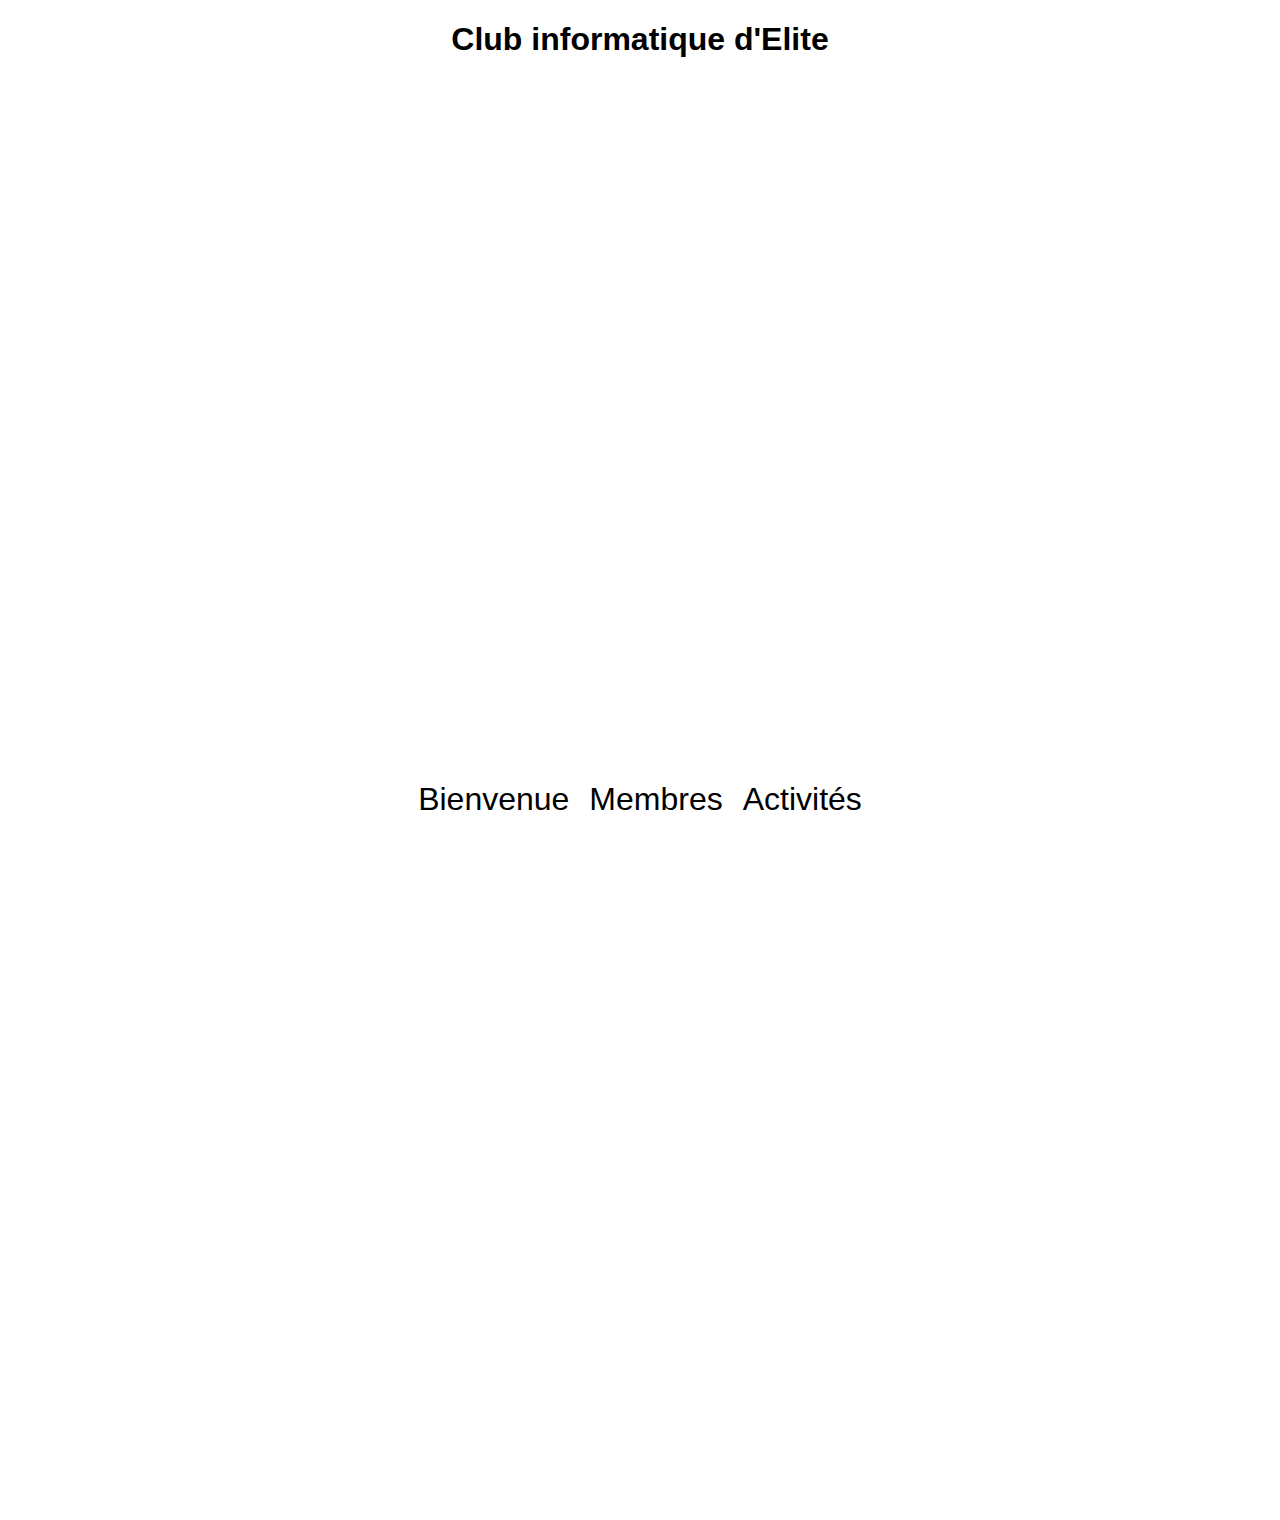
<file: ProjetSemestriel-main/ProjetSemestriel-main/Exercice1/index.html>
<!DOCTYPE html>
<html lang="en">
<head>
    <meta charset="UTF-8">
    <meta name="viewport" content="width=device-width, initial-scale=1.0">
    <title>Index</title>
    <link rel="stylesheet" href="./index.css">
</head>
<body>
    <h1>Club informatique d'Elite</h1>
    <div class="container center">
        <a href="Accueil.html" class="link">Bienvenue</a>
        <a href="membres.html" class="link">Membres</a>
        <a href="Activites.html" class="link">Activités</a>
    </div>
</body>
</html>
</file>
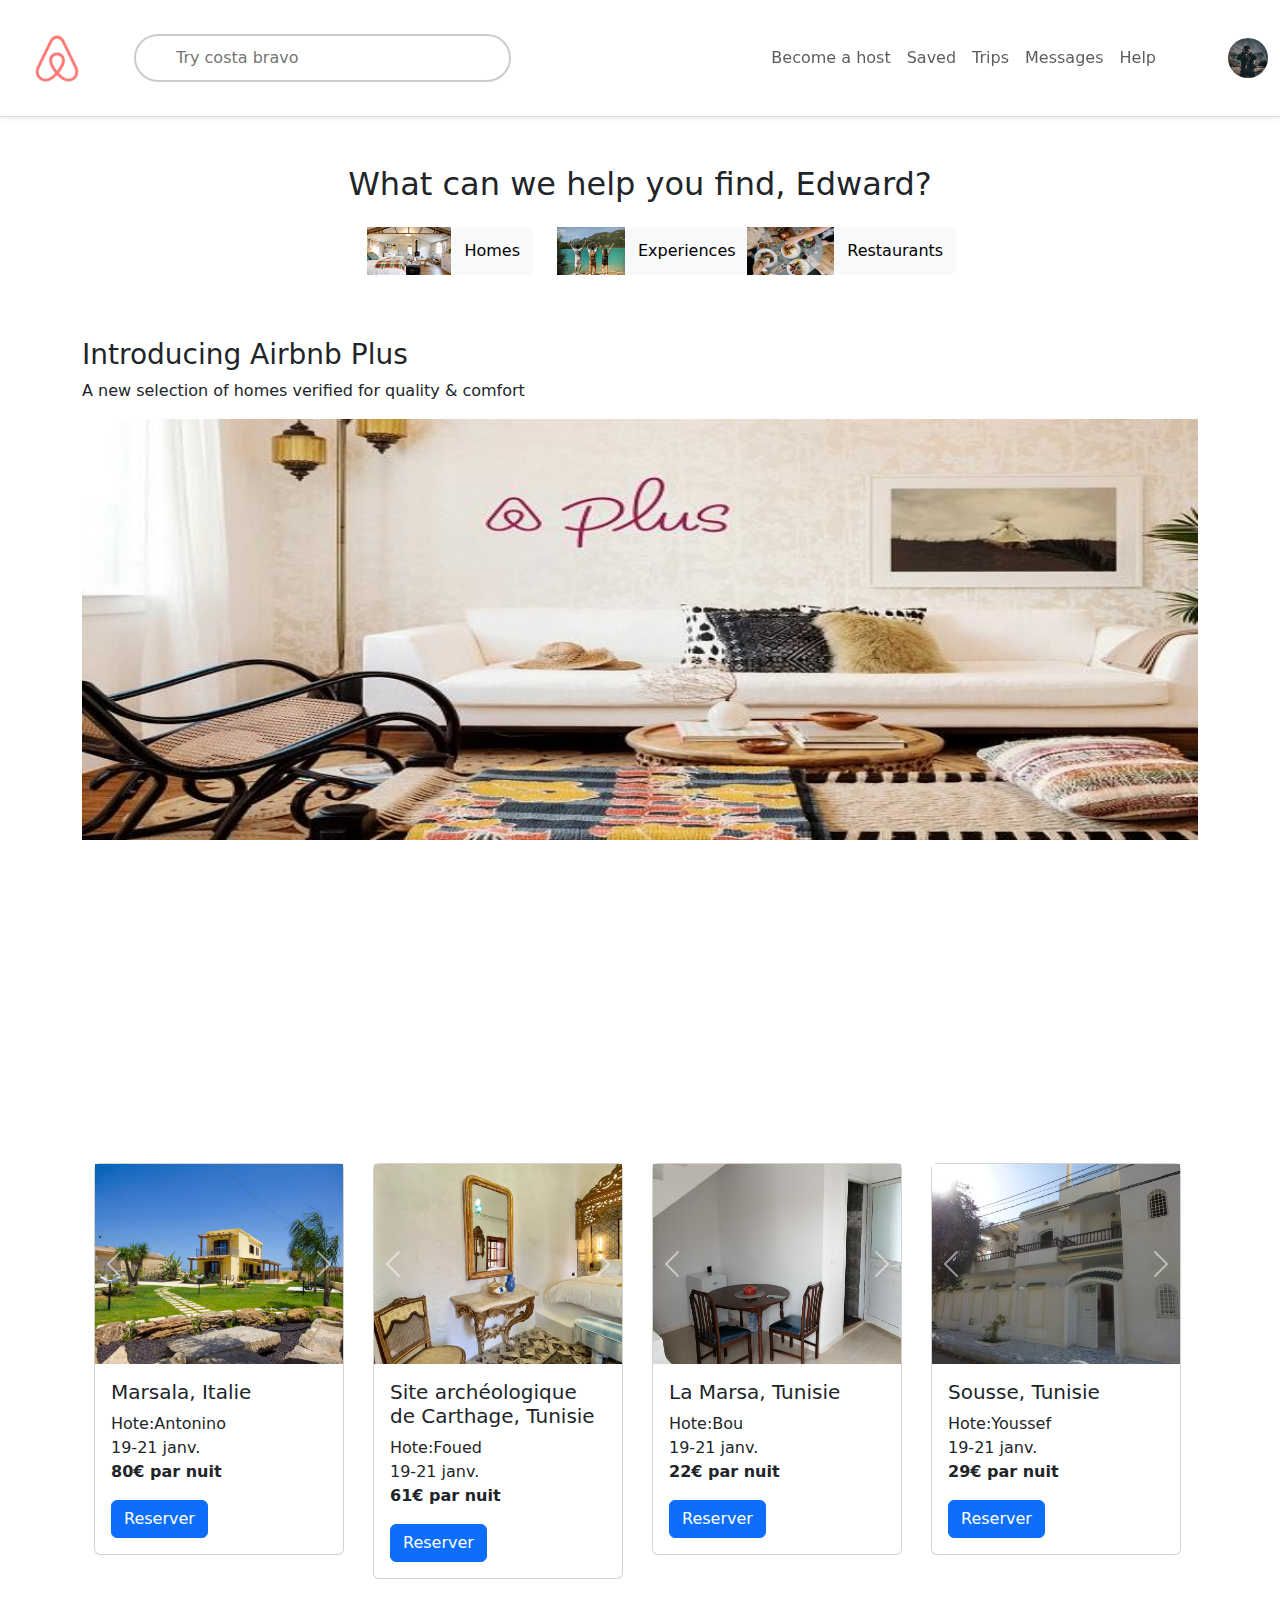
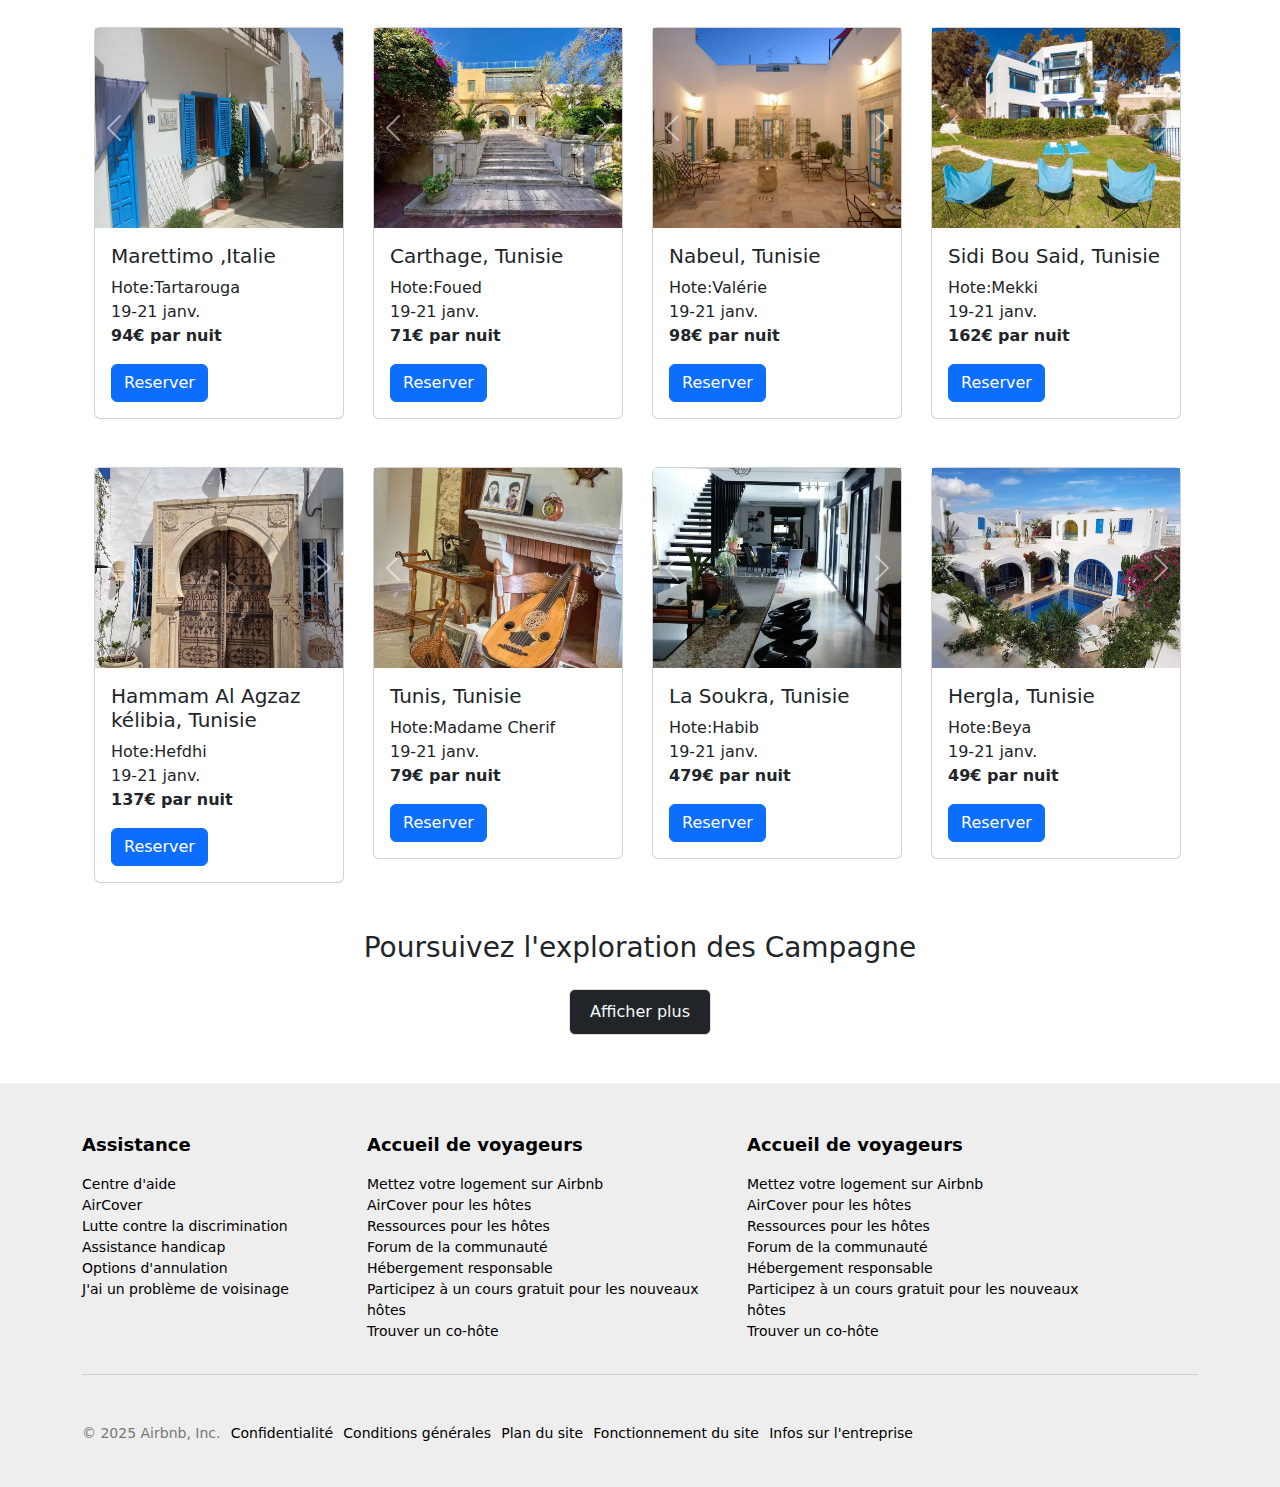
<file: ProjetSemestriel-main/ProjetSemestriel-main/interface2/index.html>
<!DOCTYPE html>
<html lang="en">
    <head>
        <meta charset="UTF-8">
        <meta name="viewport" content="width=device-width, initial-scale=1.0">
        <title>Interface Airbnb</title>
        <link rel="stylesheet" href="style.css">
        <link rel="icon" href="/interface2/images/logo_air.png">
        <link href="https://cdn.jsdelivr.net/npm/bootstrap@5.3.3/dist/css/bootstrap.min.css" rel="stylesheet" integrity="sha384-QWTKZyjpPEjISv5WaRU9OFeRpok6YctnYmDr5pNlyT2bRjXh0JMhjY6hW+ALEwIH" crossorigin="anonymous">
        <script src="https://cdn.jsdelivr.net/npm/bootstrap@5.3.3/dist/js/bootstrap.bundle.min.js" integrity="sha384-YvpcrYf0tY3lHB60NNkmXc5s9fDVZLESaAA55NDzOxhy9GkcIdslK1eN7N6jIeHz" crossorigin="anonymous"></script>
        <link rel= "stylesheet" href= "https://maxst.icons8.com/vue-static/landings/line-awesome/line-awesome/1.3.0/css/line-awesome.min.css" >
        <link rel="preconnect" href="https://fonts.googleapis.com">
        <link rel="preconnect" href="https://fonts.gstatic.com" crossorigin>
        <link href="https://fonts.googleapis.com/css2?family=Playwrite+AU+SA:wght@100..400&family=Playwrite+IN:wght@100..400&display=swap" rel="stylesheet">
    </head>
    <body>
        <!-- Barre de navigation -->
        <header class="navbar navbar-expand-lg navbar-light bg-white shadow-sm sticky-top">
            <div class="container-fluid">
                <a href="#" class="navbar-brand">
                    <img src="./images/airbnb-logo.webp" alt="Airbnb logo" style="width: 90px;">
                </a>
                <div class="search-box ms-3">
                    <i class="las la-search"></i>
                    <input type="text" placeholder="Try costa bravo" class="search-input"/>
                </div>
                <ul class="navbar-nav me-5">
                    <li class="nav-item"><a href="#" class="nav-link">Become a host</a></li>
                    <li class="nav-item"><a href="#" class="nav-link">Saved</a></li>
                    <li class="nav-item"><a href="#" class="nav-link">Trips</a></li>
                    <li class="nav-item"><a href="#" class="nav-link">Messages</a></li>
                    <li class="nav-item"><a href="#" class="nav-link">Help</a></li>
                </ul>
                <a href="#"><img src="./images/profile-picture.jpeg" alt="Profile Picture" class="img-fluid ms-3" style="width: 40px; height: 40px; border-radius: 50%;"></a>
            </div>
        </header>

        <!-- Contenu principal -->
        <main class="container my-5">
            <!-- Section de recherche -->
            <section class="text-center">
                <h2>What can we help you find, Edward?</h2>
                <div class="row justify-content-center mt-4">
                    <div class="col-md-2 d-flex">
                        <img src="./images/homes.jpg" alt="Homes" class="img-fluid w-75 h-50 mb-2">
                        <button class="btn btn-light h-50">Homes</button>
                    </div>
                    <div class="col-md-2 d-flex">
                        <img src="./images/experiences.webp" alt="Experiences" class="img-fluid mb-2 h-50 w-75">
                        <button class="btn btn-light h-50">Experiences</button>
                    </div>
                    <div class="col-md-2 d-flex">
                        <img src="./images/Restaurants.jpg" alt="Restaurants" class="img-fluid mb-2 h-50 w-75">
                        <button class="btn btn-light h-50">Restaurants</button>
                    </div>
                </div>
            </section>

            <!-- Section Airbnb Plus -->
            <section>
                <div class="row">
                    <div class="col-md-12">
                      <h3 class="mt-3">Introducing Airbnb Plus</h3>
                      <p>A new selection of homes verified for quality & comfort</p>
                      <img src="./images/Airbnb-Plus-Beyond-by-Airbnb.jpg" alt="Airbnb Plus" class="img-fluid" style="width: 100%; height: 50%">
                    </div>
                </div>
            </section>

            <section>
                <div class="container">
                    <div class="row">
                        <div class="col-xs-12 col-sm-12 col-md-6 col-lg-3">
                            <div class="card">
                              <div id="carouselExampleControls1" class="carousel slide" data-bs-ride="carousel">
                                <div class="carousel-inner">
                                  <div class="carousel-item active">
                                    <img src="./images/Marsala1.avif" class="d-block w-100" alt="...">
                                  </div>
                                  <div class="carousel-item">
                                    <img src="./images/Marsala2.avif" class="d-block w-100" alt="...">
                                  </div>
                                  <div class="carousel-item">
                                    <img src="./images/Marsala3.avif" class="d-block w-100" alt="...">
                                  </div>
                                </div>
                                <button class="carousel-control-prev" type="button" data-bs-target="#carouselExampleControls1" data-bs-slide="prev">
                                  <span class="carousel-control-prev-icon" aria-hidden="true"></span>
                                  <span class="visually-hidden">Previous</span>
                                </button>
                                <button class="carousel-control-next" type="button" data-bs-target="#carouselExampleControls1" data-bs-slide="next">
                                  <span class="carousel-control-next-icon" aria-hidden="true"></span>
                                  <span class="visually-hidden">Next</span>
                                </button>
                              </div>
                              <div class="card-body">
                                <h5 class="card-title">Marsala, Italie</h5>
                                <p class="card-text">Hote:Antonino <br>19-21 janv. <br><span style="font-weight: bold;">80€ par nuit</span></p>
                                <a href="#" class="btn btn-primary">Reserver</a>
                              </div>
                            </div>
                          </div>

                          <div class="col-xs-12 col-sm-12 col-md-6 col-lg-3">
                            <div class="card">
                              <div id="carouselExampleControls2" class="carousel slide" data-bs-ride="carousel">
                                <div class="carousel-inner">
                                  <div class="carousel-item active">
                                    <img src="./images/Site archéologique de Carthage1.avif" class="d-block w-100" alt="...">
                                  </div>
                                  <div class="carousel-item">
                                    <img src="./images/Site archéologique de Carthage2.avif" class="d-block w-100" alt="...">
                                  </div>
                                  <div class="carousel-item">
                                    <img src="./images/Site archéologique de Carthage3.avif" class="d-block w-100" alt="...">
                                  </div>
                                </div>
                                <button class="carousel-control-prev" type="button" data-bs-target="#carouselExampleControls2" data-bs-slide="prev">
                                  <span class="carousel-control-prev-icon" aria-hidden="true"></span>
                                  <span class="visually-hidden">Previous</span>
                                </button>
                                <button class="carousel-control-next" type="button" data-bs-target="#carouselExampleControls2" data-bs-slide="next">
                                  <span class="carousel-control-next-icon" aria-hidden="true"></span>
                                  <span class="visually-hidden">Next</span>
                                </button>
                              </div>
                             
                              <div class="card-body">
                                <h5 class="card-title">Site archéologique de Carthage, Tunisie</h5>
                                <p class="card-text">Hote:Foued <br>19-21 janv. <br><span style="font-weight: bold;">61€ par nuit</span></p>
                                <a href="#" class="btn btn-primary">Reserver</a>
                              </div>
                            </div>
                
                          </div>

                          <div class="col-xs-12 col-sm-12 col-md-6 col-lg-3">
                            <div class="card">
                              <div id="carouselExampleControls3" class="carousel slide" data-bs-ride="carousel">
                                <div class="carousel-inner">
                                  <div class="carousel-item active">
                                    <img src="./images/La Marsa Tunisie1.avif" class="d-block w-100" alt="...">
                                  </div>
                                  <div class="carousel-item">
                                    <img src="./images/La Marsa Tunisie2.avif" class="d-block w-100" alt="...">
                                  </div>
                                  <div class="carousel-item">
                                    <img src="./images/La Marsa Tunisie3.avif" class="d-block w-100" alt="...">
                                  </div>
                                </div>
                                <button class="carousel-control-prev" type="button" data-bs-target="#carouselExampleControls3" data-bs-slide="prev">
                                  <span class="carousel-control-prev-icon" aria-hidden="true"></span>
                                  <span class="visually-hidden">Previous</span>
                                </button>
                                <button class="carousel-control-next" type="button" data-bs-target="#carouselExampleControls3" data-bs-slide="next">
                                  <span class="carousel-control-next-icon" aria-hidden="true"></span>
                                  <span class="visually-hidden">Next</span>
                                </button>
                              </div>
                             
                              <div class="card-body">
                                <h5 class="card-title">La Marsa, Tunisie</h5>
                                <p class="card-text">Hote:Bou <br>19-21 janv. <br><span style="font-weight: bold;">22€ par nuit</span></p>
                                <a href="#" class="btn btn-primary">Reserver</a>
                              </div>
                            </div>
                
                          </div>

                          <div class="col-xs-12 col-sm-12 col-md-6 col-lg-3">
                            <div class="card">
                              <div id="carouselExampleControls4" class="carousel slide" data-bs-ride="carousel">
                                <div class="carousel-inner">
                                  <div class="carousel-item active">
                                    <img src="./images/Chambre - Sousse1.avif" class="d-block w-100" alt="...">
                                  </div>
                                  <div class="carousel-item">
                                    <img src="./images/Chambre - Sousse2.avif" class="d-block w-100" alt="...">
                                  </div>
                                  <div class="carousel-item">
                                    <img src="./images/Chambre - Sousse3.avif" class="d-block w-100" alt="...">
                                  </div>
                                </div>
                                <button class="carousel-control-prev" type="button" data-bs-target="#carouselExampleControls4" data-bs-slide="prev">
                                  <span class="carousel-control-prev-icon" aria-hidden="true"></span>
                                  <span class="visually-hidden">Previous</span>
                                </button>
                                <button class="carousel-control-next" type="button" data-bs-target="#carouselExampleControls4" data-bs-slide="next">
                                  <span class="carousel-control-next-icon" aria-hidden="true"></span>
                                  <span class="visually-hidden">Next</span>
                                </button>
                              </div>
                             
                              <div class="card-body">
                                <h5 class="card-title">Sousse, Tunisie</h5>
                                <p class="card-text">Hote:Youssef <br>19-21 janv. <br><span style="font-weight: bold;">29€ par nuit</span></p>
                                <a href="#" class="btn btn-primary">Reserver</a>
                              </div>
                            </div>
                
                          </div>
                    </div>

                    <div class="row mt-5">
                        <div class="col-xs-12 col-sm-12 col-md-6 col-lg-3">
                            <div class="card">
                              <div id="carouselExampleControls5" class="carousel slide" data-bs-ride="carousel">
                                <div class="carousel-inner">
                                  <div class="carousel-item active">
                                    <img src="./images/Marettimo, Italie1.avif" class="d-block w-100" alt="...">
                                  </div>
                                  <div class="carousel-item">
                                    <img src="./images/Marettimo, Italie2.avif" class="d-block w-100" alt="...">
                                  </div>
                                  <div class="carousel-item">
                                    <img src="./images/Marettimo, Italie3.avif" class="d-block w-100" alt="...">
                                  </div>
                                </div>
                                <button class="carousel-control-prev" type="button" data-bs-target="#carouselExampleControls5" data-bs-slide="prev">
                                  <span class="carousel-control-prev-icon" aria-hidden="true"></span>
                                  <span class="visually-hidden">Previous</span>
                                </button>
                                <button class="carousel-control-next" type="button" data-bs-target="#carouselExampleControls5" data-bs-slide="next">
                                  <span class="carousel-control-next-icon" aria-hidden="true"></span>
                                  <span class="visually-hidden">Next</span>
                                </button>
                              </div>
                             
                              <div class="card-body">
                                <h5 class="card-title">Marettimo ,Italie</h5>
                                <p class="card-text">Hote:Tartarouga <br>19-21 janv. <br><span style="font-weight: bold;">94€ par nuit</span></p>
                                <a href="#" class="btn btn-primary">Reserver</a>
                              </div>
                            </div>
                
                          </div>

                          <div class="col-xs-12 col-sm-12 col-md-6 col-lg-3">
                            <div class="card">
                              <div id="carouselExampleControls6" class="carousel slide" data-bs-ride="carousel">
                                <div class="carousel-inner">
                                  <div class="carousel-item active">
                                    <img src="./images/Carthage, Tunisie.avif" class="d-block w-100" alt="...">
                                  </div>
                                  <div class="carousel-item">
                                    <img src="./images/Carthage, Tunisie1.avif" class="d-block w-100" alt="...">
                                  </div>
                                  <div class="carousel-item">
                                    <img src="./images/Carthage, Tunisie2.avif" class="d-block w-100" alt="...">
                                  </div>
                                </div>
                                <button class="carousel-control-prev" type="button" data-bs-target="#carouselExampleControls6" data-bs-slide="prev">
                                  <span class="carousel-control-prev-icon" aria-hidden="true"></span>
                                  <span class="visually-hidden">Previous</span>
                                </button>
                                <button class="carousel-control-next" type="button" data-bs-target="#carouselExampleControls6" data-bs-slide="next">
                                  <span class="carousel-control-next-icon" aria-hidden="true"></span>
                                  <span class="visually-hidden">Next</span>
                                </button>
                              </div>
                             
                              <div class="card-body">
                                <h5 class="card-title">Carthage, Tunisie</h5>
                                <p class="card-text">Hote:Foued <br>19-21 janv. <br><span style="font-weight: bold;">71€ par nuit</span></p>
                                <a href="#" class="btn btn-primary">Reserver</a>
                              </div>
                            </div>
                
                          </div>

                          <div class="col-xs-12 col-sm-12 col-md-6 col-lg-3">
                            <div class="card">
                              <div id="carouselExampleControls7" class="carousel slide" data-bs-ride="carousel">
                                <div class="carousel-inner">
                                  <div class="carousel-item active">
                                    <img src="./images/Nabeul , Tunisie.avif" class="d-block w-100" alt="...">
                                  </div>
                                  <div class="carousel-item">
                                    <img src="./images/Nabeul , Tunisie1.avif" class="d-block w-100" alt="...">
                                  </div>
                                  <div class="carousel-item">
                                    <img src="./images/Nabeul , Tunisie2.avif" class="d-block w-100" alt="...">
                                  </div>
                                </div>
                                <button class="carousel-control-prev" type="button" data-bs-target="#carouselExampleControls7" data-bs-slide="prev">
                                  <span class="carousel-control-prev-icon" aria-hidden="true"></span>
                                  <span class="visually-hidden">Previous</span>
                                </button>
                                <button class="carousel-control-next" type="button" data-bs-target="#carouselExampleControls7" data-bs-slide="next">
                                  <span class="carousel-control-next-icon" aria-hidden="true"></span>
                                  <span class="visually-hidden">Next</span>
                                </button>
                              </div>
                             
                              <div class="card-body">
                                <h5 class="card-title">Nabeul, Tunisie</h5>
                                <p class="card-text">Hote:Valérie <br>19-21 janv. <br><span style="font-weight: bold;">98€ par nuit</span></p>
                                <a href="#" class="btn btn-primary">Reserver</a>
                              </div>
                            </div>
                
                          </div>

                          <div class="col-xs-12 col-sm-12 col-md-6 col-lg-3">
                            <div class="card">
                              <div id="carouselExampleControls8" class="carousel slide" data-bs-ride="carousel">
                                <div class="carousel-inner">
                                  <div class="carousel-item active">
                                    <img src="./images/Sidi Bou Said, Tunisie1.avif" class="d-block w-100" alt="...">
                                  </div>
                                  <div class="carousel-item">
                                    <img src="./images/Sidi Bou Said, Tunisie2.avif" class="d-block w-100" alt="...">
                                  </div>
                                  <div class="carousel-item">
                                    <img src="./images/Sidi Bou Said, Tunisie3.avif" class="d-block w-100" alt="...">
                                  </div>
                                </div>
                                <button class="carousel-control-prev" type="button" data-bs-target="#carouselExampleControls8" data-bs-slide="prev">
                                  <span class="carousel-control-prev-icon" aria-hidden="true"></span>
                                  <span class="visually-hidden">Previous</span>
                                </button>
                                <button class="carousel-control-next" type="button" data-bs-target="#carouselExampleControls8" data-bs-slide="next">
                                  <span class="carousel-control-next-icon" aria-hidden="true"></span>
                                  <span class="visually-hidden">Next</span>
                                </button>
                              </div>
                             
                              <div class="card-body">
                                <h5 class="card-title">Sidi Bou Said, Tunisie</h5>
                                <p class="card-text">Hote:Mekki <br>19-21 janv. <br><span style="font-weight: bold;">162€ par nuit</span></p>
                                <a href="#" class="btn btn-primary">Reserver</a>
                              </div>
                            </div>
                
                          </div>
                    </div>

                    <div class="row mt-5">
                        <div class="col-xs-12 col-sm-12 col-md-6 col-lg-3">
                            <div class="card">
                              <div id="carouselExampleControls9" class="carousel slide" data-bs-ride="carousel">
                                <div class="carousel-inner">
                                  <div class="carousel-item active">
                                    <img src="./images/kélibia, Tunisie.avif" class="d-block w-100" alt="...">
                                  </div>
                                  <div class="carousel-item">
                                    <img src="./images/kélibia, Tunisie1.avif" class="d-block w-100" alt="...">
                                  </div>
                                  <div class="carousel-item">
                                    <img src="./images/kélibia, Tunisie2.jpeg" class="d-block w-100" alt="...">
                                  </div>
                                </div>
                                <button class="carousel-control-prev" type="button" data-bs-target="#carouselExampleControls9" data-bs-slide="prev">
                                  <span class="carousel-control-prev-icon" aria-hidden="true"></span>
                                  <span class="visually-hidden">Previous</span>
                                </button>
                                <button class="carousel-control-next" type="button" data-bs-target="#carouselExampleControls9" data-bs-slide="next">
                                  <span class="carousel-control-next-icon" aria-hidden="true"></span>
                                  <span class="visually-hidden">Next</span>
                                </button>
                              </div>
                             
                              <div class="card-body">
                                <h5 class="card-title">Hammam Al Agzaz kélibia, Tunisie</h5>
                                <p class="card-text">Hote:Hefdhi <br>19-21 janv. <br><span style="font-weight: bold;">137€ par nuit</span></p>
                                <a href="#" class="btn btn-primary">Reserver</a>
                              </div>
                            </div>
                
                          </div>

                          <div class="col-xs-12 col-sm-12 col-md-6 col-lg-3">
                            <div class="card">
                              <div id="carouselExampleControls10" class="carousel slide" data-bs-ride="carousel">
                                <div class="carousel-inner">
                                  <div class="carousel-item active">
                                    <img src="./images/Tunis, Tunisie1.avif" class="d-block w-100" alt="...">
                                  </div>
                                  <div class="carousel-item">
                                    <img src="./images/Tunis, Tunisie2.avif" class="d-block w-100" alt="...">
                                  </div>
                                  <div class="carousel-item">
                                    <img src="./images/Tunis, Tunisie3.jpeg" class="d-block w-100" alt="...">
                                  </div>
                                </div>
                                <button class="carousel-control-prev" type="button" data-bs-target="#carouselExampleControls10" data-bs-slide="prev">
                                  <span class="carousel-control-prev-icon" aria-hidden="true"></span>
                                  <span class="visually-hidden">Previous</span>
                                </button>
                                <button class="carousel-control-next" type="button" data-bs-target="#carouselExampleControls10" data-bs-slide="next">
                                  <span class="carousel-control-next-icon" aria-hidden="true"></span>
                                  <span class="visually-hidden">Next</span>
                                </button>
                              </div>
                             
                              <div class="card-body">
                                <h5 class="card-title">Tunis, Tunisie</h5>
                                <p class="card-text">Hote:Madame Cherif <br>19-21 janv. <br><span style="font-weight: bold;">79€ par nuit</span></p>
                                <a href="#" class="btn btn-primary">Reserver</a>
                              </div>
                            </div>
                
                          </div>

                          <div class="col-xs-12 col-sm-12 col-md-6 col-lg-3">
                            <div class="card">
                              <div id="carouselExampleControls11" class="carousel slide" data-bs-ride="carousel">
                                <div class="carousel-inner">
                                  <div class="carousel-item active">
                                    <img src="./images/La Soukra, Tunisie1.jpg" class="d-block w-100" alt="...">
                                  </div>
                                  <div class="carousel-item">
                                    <img src="./images/La Soukra, Tunisie2.avif" class="d-block w-100" alt="...">
                                  </div>
                                  <div class="carousel-item">
                                    <img src="./images/La Soukra, Tunisie3.jpg" class="d-block w-100" alt="...">
                                  </div>
                                </div>
                                <button class="carousel-control-prev" type="button" data-bs-target="#carouselExampleControls11" data-bs-slide="prev">
                                  <span class="carousel-control-prev-icon" aria-hidden="true"></span>
                                  <span class="visually-hidden">Previous</span>
                                </button>
                                <button class="carousel-control-next" type="button" data-bs-target="#carouselExampleControls11" data-bs-slide="next">
                                  <span class="carousel-control-next-icon" aria-hidden="true"></span>
                                  <span class="visually-hidden">Next</span>
                                </button>
                              </div>
                             
                              <div class="card-body">
                                <h5 class="card-title">La Soukra, Tunisie</h5>
                                <p class="card-text">Hote:Habib <br>19-21 janv. <br><span style="font-weight: bold;">479€ par nuit</span></p>
                                <a href="#" class="btn btn-primary">Reserver</a>
                              </div>
                            </div>
                
                          </div>

                          <div class="col-xs-12 col-sm-12 col-md-6 col-lg-3">
                            <div class="card">
                              <div id="carouselExampleControls12" class="carousel slide" data-bs-ride="carousel">
                                <div class="carousel-inner">
                                  <div class="carousel-item active">
                                    <img src="./images/Hergla, Tunisie1.avif" class="d-block w-100" alt="...">
                                  </div>
                                  <div class="carousel-item">
                                    <img src="./images/Hergla, Tunisie2.avif" class="d-block w-100" alt="...">
                                  </div>
                                  <div class="carousel-item">
                                    <img src="./images/Hergla, Tunisie3.avif" class="d-block w-100" alt="...">
                                  </div>
                                </div>
                                <button class="carousel-control-prev" type="button" data-bs-target="#carouselExampleControls12" data-bs-slide="prev">
                                  <span class="carousel-control-prev-icon" aria-hidden="true"></span>
                                  <span class="visually-hidden">Previous</span>
                                </button>
                                <button class="carousel-control-next" type="button" data-bs-target="#carouselExampleControls12" data-bs-slide="next">
                                  <span class="carousel-control-next-icon" aria-hidden="true"></span>
                                  <span class="visually-hidden">Next</span>
                                </button>
                              </div>
                             
                              <div class="card-body">
                                <h5 class="card-title">Hergla, Tunisie</h5>
                                <p class="card-text">Hote:Beya <br>19-21 janv. <br><span style="font-weight: bold;">49€ par nuit</span></p>
                                <a href="#" class="btn btn-primary">Reserver</a>
                              </div>
                            </div>
                
                          </div>
                    </div>
                </div>
            </section>
        </main>

        <section class="text-center mt-5">
          <p class="h3">Poursuivez l'exploration des Campagne</p>
          <button class="mt-3 bg-dark text-light rounded"><a href="#"></a>Afficher plus</button>
        </section>

        <!-- pied de la page -->
        <footer class="mt-5 pied pt-5">
          <div class="container">
            <div class="row">
              <!-- Section Assistance -->
              <div class="col-xs-12 col-sm-12 col-md-6 col-lg-3">
                <ul class="p-0">
                  <li class="mb-3 titre" style="font-weight: bold;">Assistance</li>
                  <li><a href="#">Centre d'aide</a></li>
                  <li><a href="#">AirCover</a></li>
                  <li><a href="#">Lutte contre la discrimination</a></li>
                  <li><a href="#">Assistance handicap</a></li>
                  <li><a href="#">Options d'annulation</a></li>
                  <li><a href="#">J'ai un problème de voisinage</a></li>
                </ul>
              </div>
        
              <!-- Section Accueil de voyageurs 1 -->
              <div class="col-xs-12 col-sm-12 col-md-6 col-lg-4">
                <ul class="p-0">
                  <li class="mb-3 titre" style="font-weight: bold;">Accueil de voyageurs</li>
                  <li><a href="#">Mettez votre logement sur Airbnb</a></li>
                  <li><a href="#">AirCover pour les hôtes</a></li>
                  <li><a href="#">Ressources pour les hôtes</a></li>
                  <li><a href="#">Forum de la communauté</a></li>
                  <li><a href="#">Hébergement responsable</a></li>
                  <li><a href="#">Participez à un cours gratuit pour les nouveaux hôtes</a></li>
                  <li><a href="#">Trouver un co‑hôte</a></li>
                </ul>
              </div>
        
              <!-- Section Accueil de voyageurs 2 -->
              <div class="col-xs-12 col-sm-12 col-md-6 col-lg-4">
                <ul class="p-0">
                  <li class="mb-3 titre" style="font-weight: bold;">Accueil de voyageurs</li>
                  <li><a href="#">Mettez votre logement sur Airbnb</a></li>
                  <li><a href="#">AirCover pour les hôtes</a></li>
                  <li><a href="#">Ressources pour les hôtes</a></li>
                  <li><a href="#">Forum de la communauté</a></li>
                  <li><a href="#">Hébergement responsable</a></li>
                  <li><a href="#">Participez à un cours gratuit pour les nouveaux hôtes</a></li>
                  <li><a href="#">Trouver un co‑hôte</a></li>
                </ul>
              </div>
            </div>

            <hr>
        
            <div class="row mt-5">
              <!-- Informations légales -->
              <div class="col-xs-12 col-sm-12 col-md-6 col-lg-9">
                <ul class="p-0 d-flex justify-content-between">
                  <li>© 2025 Airbnb, Inc.</li>
                  <li><a href="#">Confidentialité</a></li>
                  <li><a href="#">Conditions générales</a></li>
                  <li><a href="#">Plan du site</a></li>
                  <li><a href="#">Fonctionnement du site</a></li>
                  <li><a href="#">Infos sur l'entreprise</a></li>
                </ul>
              </div>
        
              <!-- Réseaux sociaux -->
              <div class="col-xs-12 col-sm-12 col-md-6 col-lg-3">
                <ul class="p-0 d-flex justify-content-center align-items-center">
                  <li><a href="#"><i class="lab la-facebook-square fs-2 ms-3"></i></a></li>
                  <li><a href="#"><i class="lab la-instagram fs-2 ms-3"></i></a></li>
                  <li><a href="#"><i class="lab la-twitter fs-2 ms-3"></i></a></li>
                </ul>
              </div>
            </div>
          </div>
        </footer>
    </body>
    <script
        src="https://cdn.jsdelivr.net/npm/bootstrap@5.3.3/dist/js/bootstrap.bundle.min.js"
        integrity="sha384-YvpcrYf0tY3lHB60NNkmXc5s9fDVZLESaAA55NDzOxhy9GkcIdslK1eN7N6jIeHz"
        crossorigin="anonymous">
    </script>
</html>
</file>
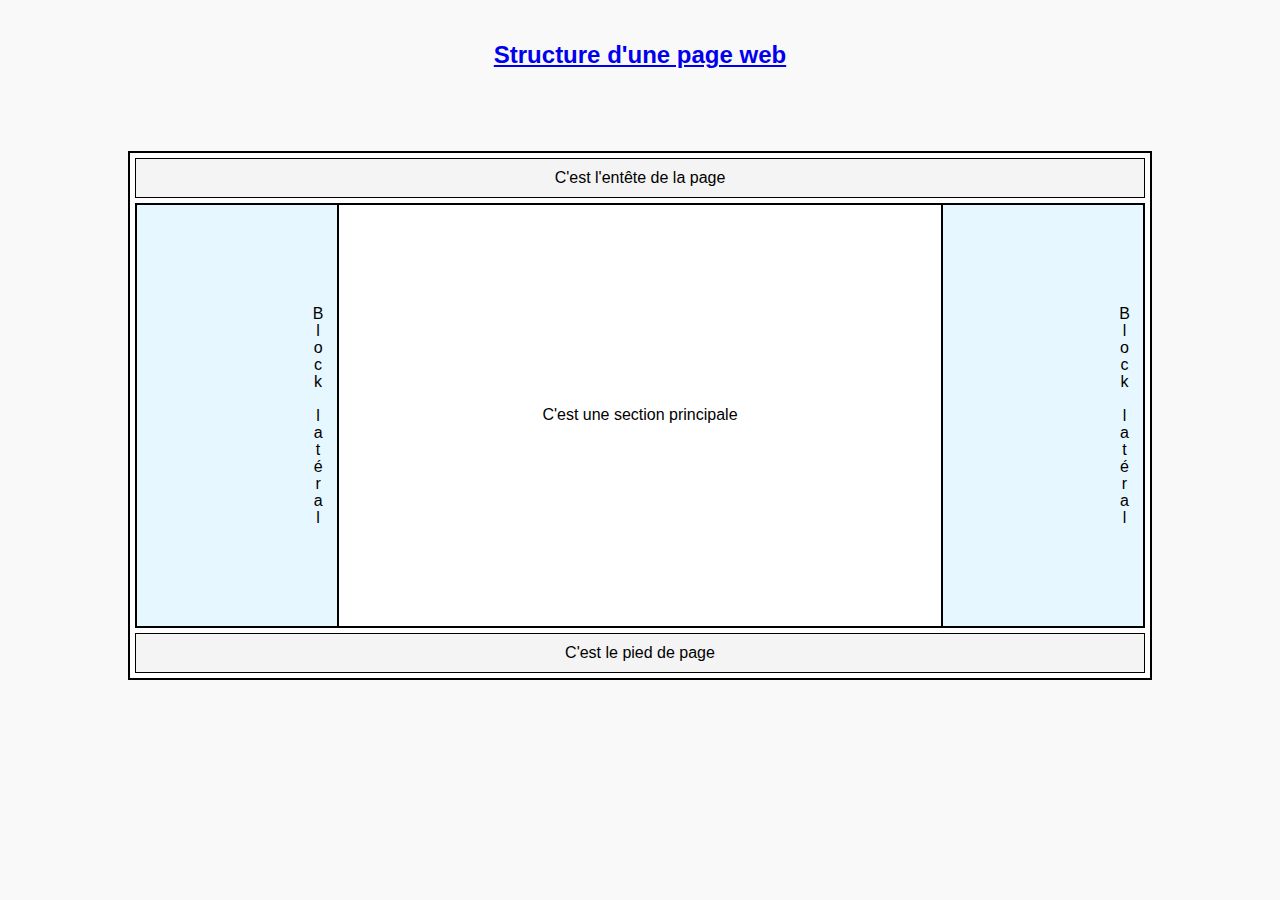
<file: ProjetSemestriel-main/ProjetSemestriel-main/Exercice1/Accueil.html>
<!DOCTYPE html>
<html lang="en">
<head>
    <meta charset="UTF-8">
    <meta name="viewport" content="width=device-width, initial-scale=1.0">
    <title>Structure d'une page web</title>
    <link rel="stylesheet" href="Acc.css">
</head>
<body>
    <h2  style="margin: auto;"><a href="index.html" style="margin: auto;">Structure d'une page web</a></h2>
    <div id="container">
        <header id="header">C'est l'entête de la page</header>
        <main id="main-content">
            <aside id="left-sidebar">Block latéral</aside>
            <section id="main-section">C'est une section principale</section>
            <aside id="right-sidebar">Block latéral</aside>
        </main>
        <footer id="footer">C'est le pied de page</footer>
    </div>
</body>
</html>
</file>
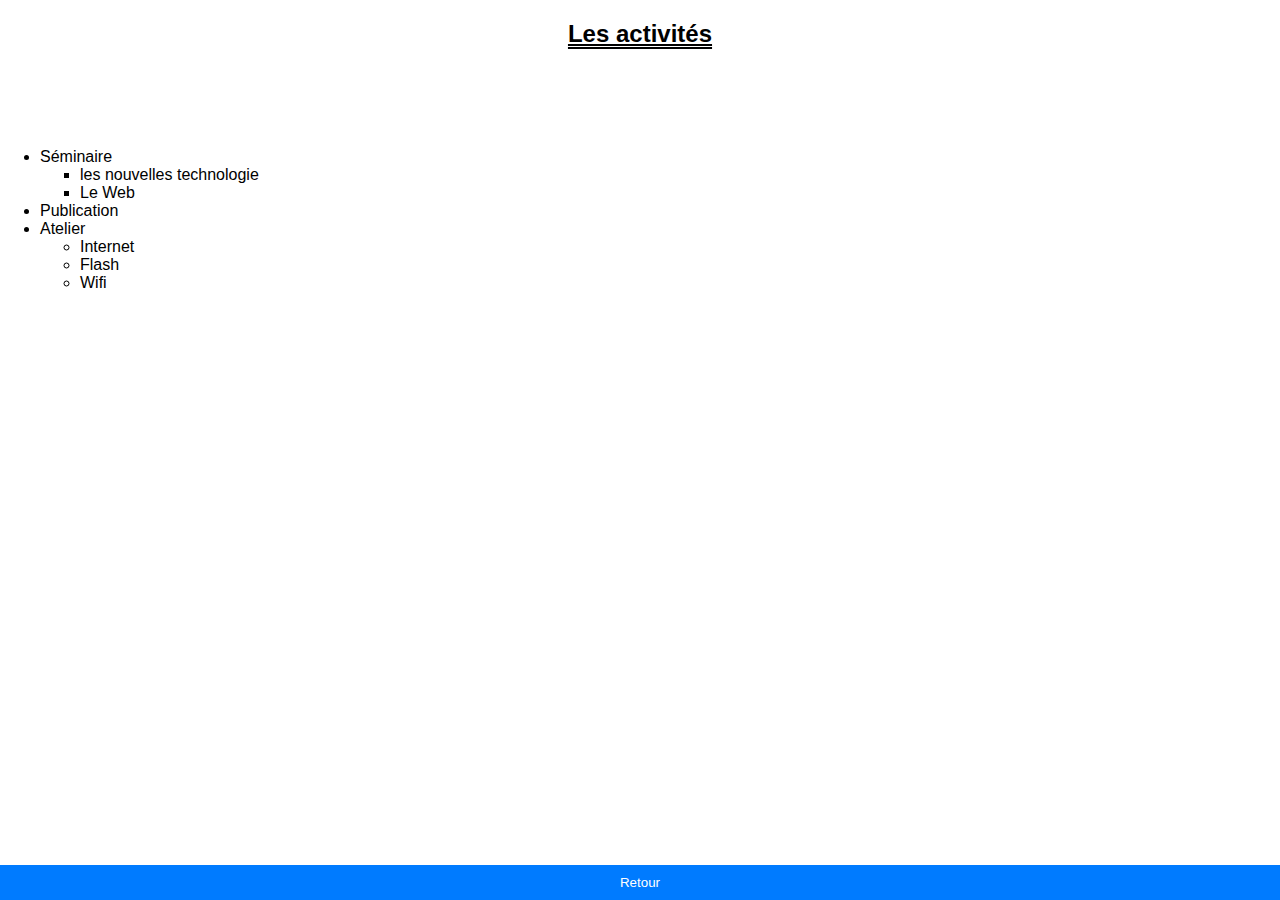
<file: ProjetSemestriel-main/ProjetSemestriel-main/Exercice1/Activites.html>
<!DOCTYPE html>
<html lang="en">
<head>
    <meta charset="UTF-8">
    <meta name="viewport" content="width=device-width, initial-scale=1.0">
    <title>Activités</title>
    <link rel="stylesheet" href="./Act.css">
</head>
<body>
    <h2>Les activités</h2>
    <ul>
        <li>Séminaire</li>
        <ul style="list-style-type:square">
        <li>les nouvelles technologie</li>
        <li>Le Web</li>
        </ul>
        <li>Publication</li>
        <li>Atelier</li>
        <ul style="list-style-type:circle">
        <li>Internet</li>
        <li>Flash</li>
        <li>Wifi</li>
        </ul>
    </ul>
    <button class="btn-primary" onclick="window.location.href='index.html'">Retour</button>
</body>
</html>
</file>
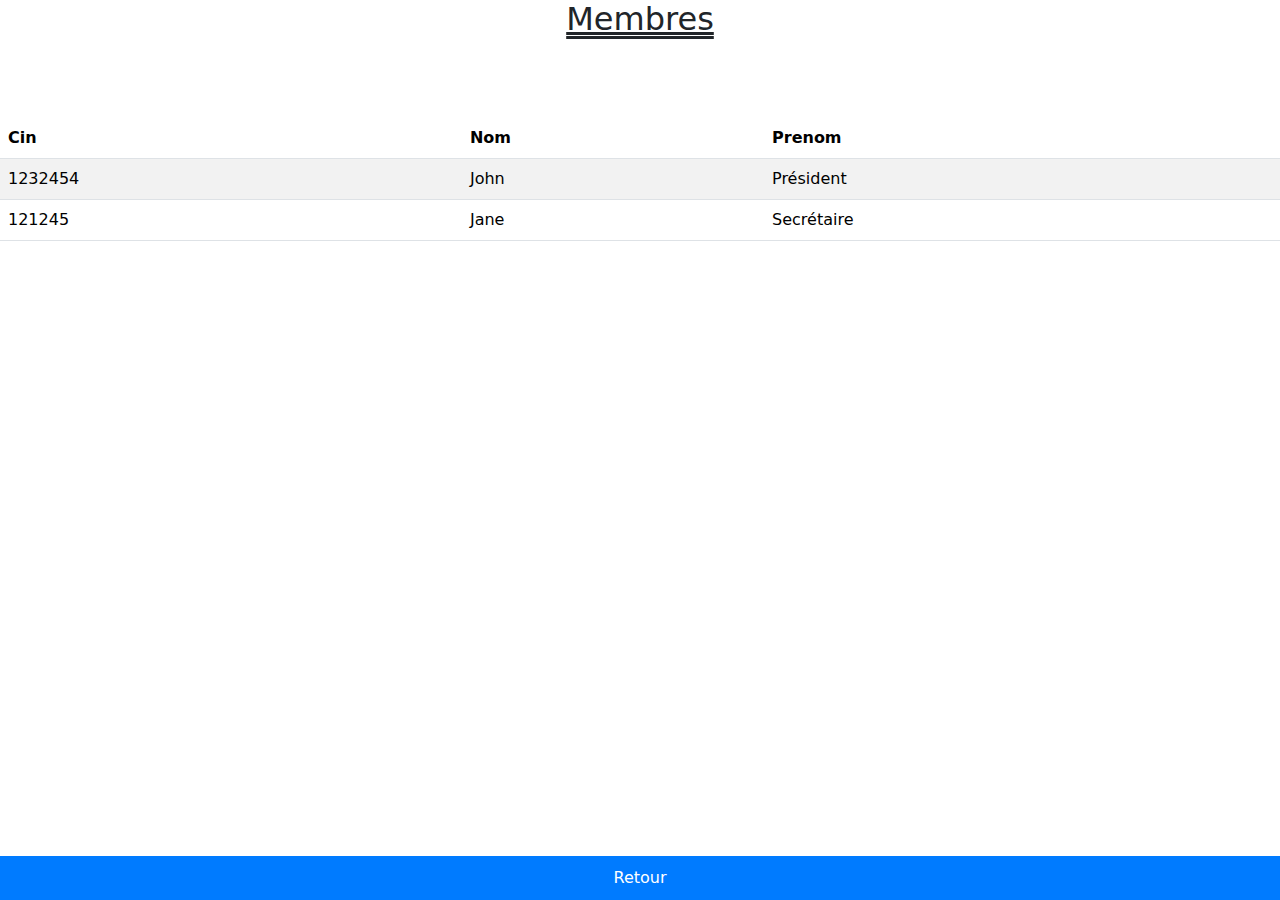
<file: ProjetSemestriel-main/ProjetSemestriel-main/Exercice1/membres.html>
<!DOCTYPE html>
<html lang="en">
<head>
    <meta charset="UTF-8">
    <meta name="viewport" content="width=device-width, initial-scale=1.0">
    <title>Membres</title>
    <link rel="stylesheet" href="./membres.css">
    <link href="https://cdn.jsdelivr.net/npm/bootstrap@5.3.0-alpha3/dist/css/bootstrap.min.css" rel="stylesheet">
</head>
<body>
    <h2>Membres</h2>
    <table class="table table-striped">
        <thead>
            <tr>
                <th>Cin</th>
                <th>Nom</th>
                <th>Prenom</th>
            </tr>
        </thead>
        <tbody>
            <tr>
                <td>1232454</td>
                <td>John</td>
                <td>Président</td>
            </tr>
            <tr>
                <td>121245</td>
                <td>Jane</td>
                <td>Secrétaire</td>
            </tr>
        </tbody>
    </table>
    <button class="btn-primary" onclick="window.location.href='index.html'">Retour</button>
</body>
</html>
</file>
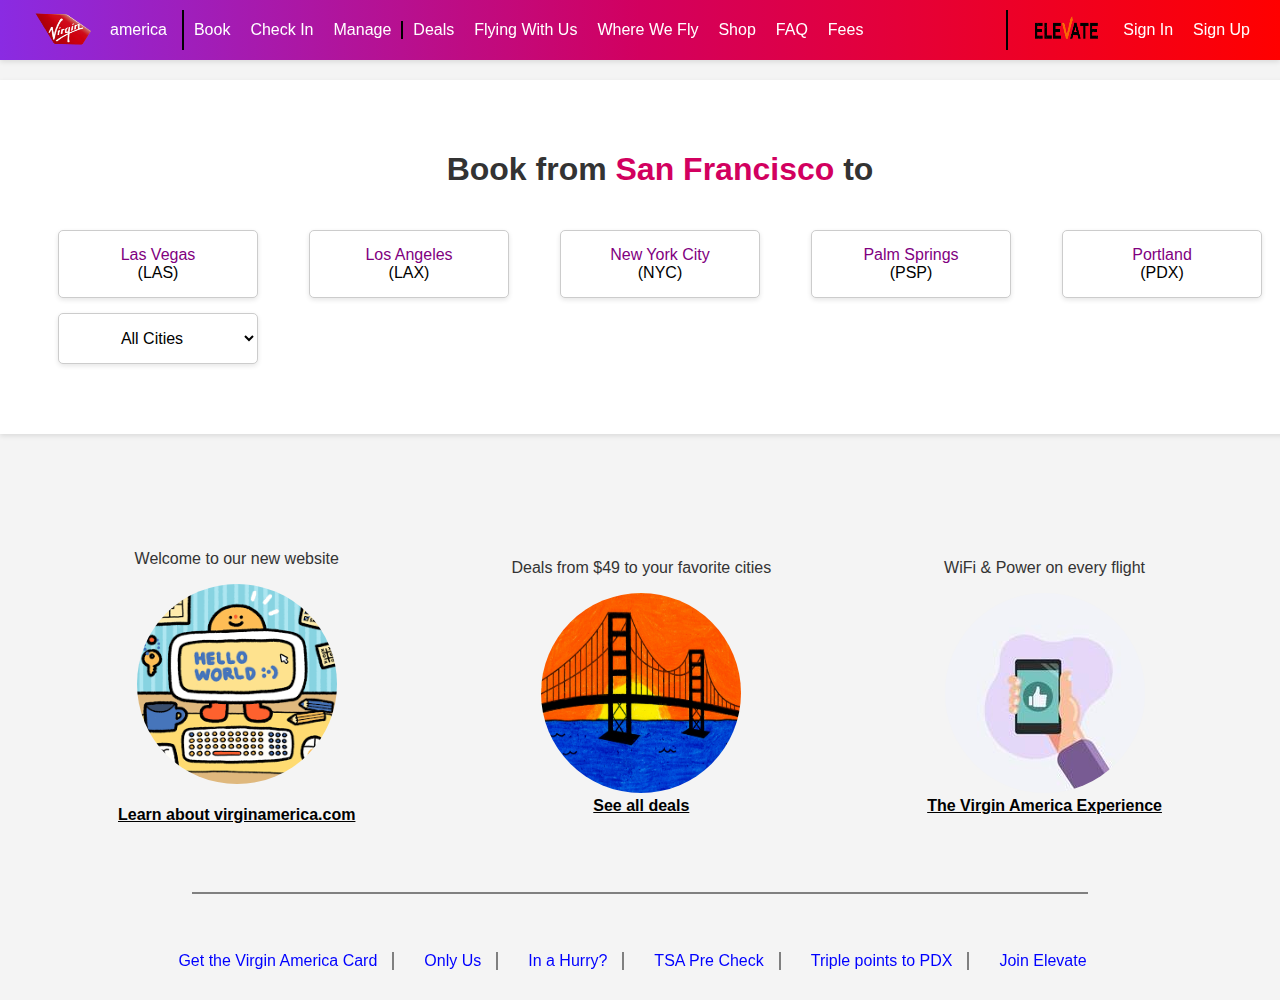
<file: ProjetSemestriel-main/ProjetSemestriel-main/interface1/inter1.html>
<!DOCTYPE html>
<html lang="en">
<head>
    <meta charset="UTF-8">
    <meta name="viewport" content="width=device-width, initial-scale=1.0">
    <title>Virgin America</title>
    <link rel="stylesheet" href="int1.css">
</head>
<body>
    <header class="navbar">
        <div class="logo">
            <img class="america" src="../image/AM-re.png" alt="Virgin America Logo">
            <span class="text">america</span>
        </div>
        <nav class="nav-menu">
            <ul class="bold-link">
                <li><a href="#">Book</a></li>
                <li><a href="#">Check In</a></li>
                <li><a href="#">Manage</a></li>
            </ul>
            <ul>   
                <li><a href="#">Deals</a></li>
                <li><a href="#">Flying With Us</a></li>
                <li><a href="#">Where We Fly</a></li>
                <li><a href="#">Shop</a></li>
                <li><a href="#">FAQ</a></li>
                <li><a href="#">Fees</a></li>
            </ul>
        </nav>
        <div class="auth-links">
            <img class="america" src="../image/elevate.png" alt="">
            <a href="#">Sign In</a>
            <a href="#">Sign Up</a>
        </div>
        <button class="menu-toggle"><svg xmlns="http://www.w3.org/2000/svg" height="24px" viewBox="0 -960 960 960" width="24px" fill="#CCCCCC"><path d="M120-240v-80h720v80H120Zm0-200v-80h720v80H120Zm0-200v-80h720v80H120Z"/></svg></button>
    </header>

    <main class="main">
        <h1>Book from <span class="highlight">San Francisco</span> to</h1>
        <div class="cities">
            <button class="city"><font color="#81007F">Las Vegas</font> <br> (LAS)</button>
            <button class="city"><font color="#81007F">Los Angeles</font> <br> (LAX)</button>
            <button class="city"><font color="#81007F">New York City</font> <br> (NYC)</button>
            <button class="city"><font color="#81007F">Palm Springs </font><br> (PSP)</button>
            <button class="city"><font color="#81007F">Portland</font> <br> (PDX)</button>
            <select class="city" name="citie" id="cities">
                <option value="All">All Cities</option>
                <option value="Tn">Tunis</option>
              </select>
            
        </div>
    </main>
        <div class="features">
            <div class="feature">
                <p>Welcome to our new website</p>
                <img class="hello" src="../image/hello.png" alt="Hello World"> <br> <br>
                <a href="#">Learn about virginamerica.com</a>
            </div>
            <div class="feature">
                <p>Deals from $49 to your favorite cities</p>
                <img class="bridge" src="../image/Bridge.jpg" alt="Deals"> <br>
                <a href="#">See all deals</a>
            </div>
            <div class="feature">
                <p>WiFi & Power on every flight</p>
                <img class="phone" src="../image/hand-hold-phone-with-social-like-icon-illustration-free-vector.jpg" alt="Wifi and Power"> <br>
                <a href="#">The Virgin America Experience</a>
            </div>
        </div>
    <hr>
            <footer>
                <div class="footer-links">
                    <a href="#">Get the Virgin America Card</a>
                    <a href="#">Only Us</a>
                    <a href="#">In a Hurry?</a>
                    <a href="#">TSA Pre Check</a>
                    <a href="#">Triple points to PDX</a>
                    <a href="#">Join Elevate</a>
                </div>
            </footer>
    

    <script>
        document.addEventListener('DOMContentLoaded', function() {
            const toggleButton = document.querySelector('.menu-toggle');
            const navMenu = document.querySelector('.nav-menu');

            toggleButton.addEventListener('click', function() {
                navMenu.classList.toggle('show');
            });
        });
    </script>
</body>
</html>
</file>
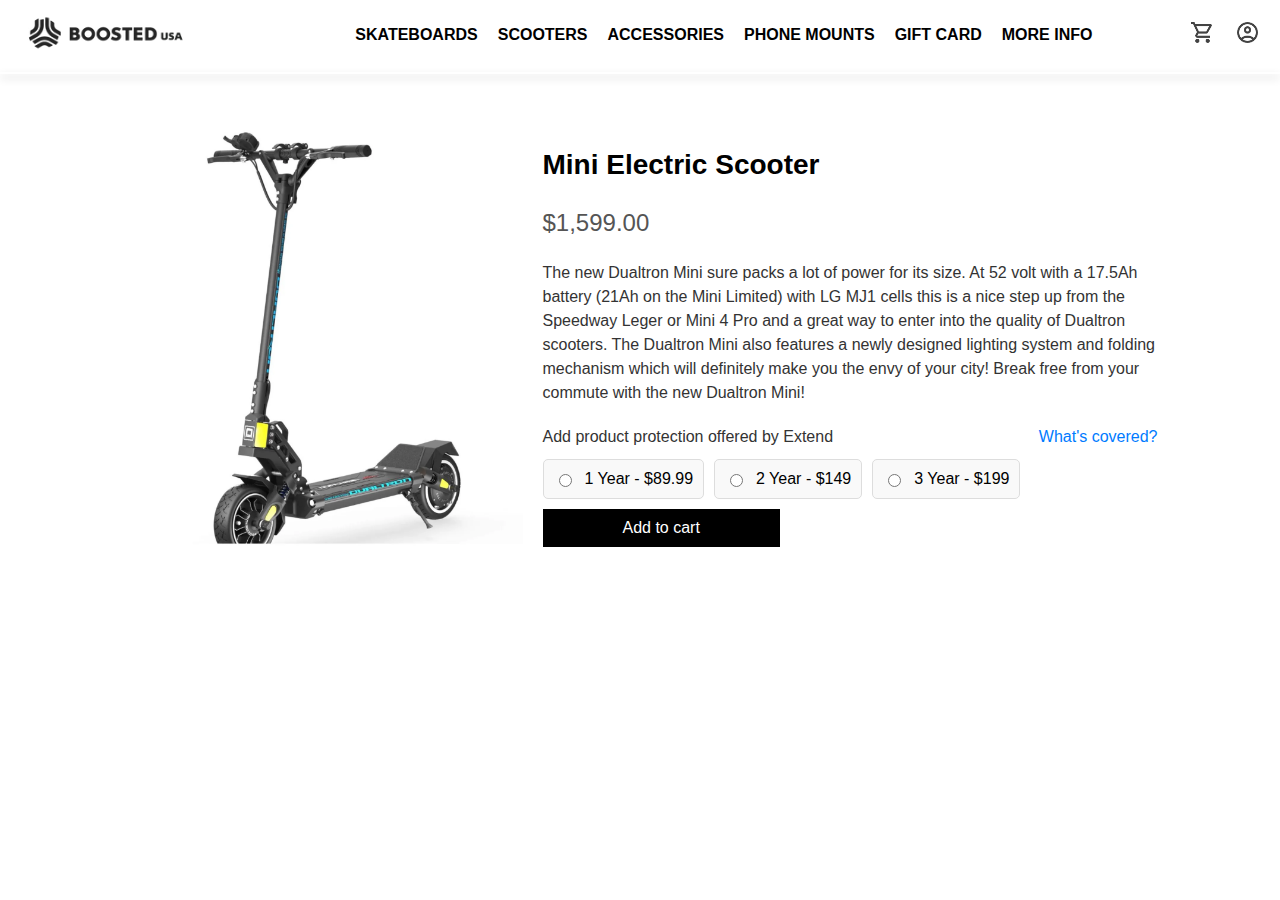
<file: ProjetSemestriel-main/ProjetSemestriel-main/interface3/inter3.html>
<!DOCTYPE html>
<html lang="en">
<head>
    <meta charset="UTF-8">
    <meta name="viewport" content="width=device-width, initial-scale=1.0">
    <title>Mini Electric Scooter</title>
    <link rel="stylesheet" href="int3.css">
    <link rel="stylesheet" href="https://cdnjs.cloudflare.com/ajax/libs/font-awesome/6.0.0-beta3/css/all.min.css">
</head>
<body>
    <header>
        <nav>
            <div class="logo"><img src="../image/Boosted-Boards-Scooters-Logo_200x.avif" alt=""></div>
            <ul class="nav-links">
                <li><a href="#">SKATEBOARDS</a></li>
                <li><a href="#">SCOOTERS</a></li>
                <li><a href="#">ACCESSORIES</a></li>
                <li><a href="#">PHONE MOUNTS</a></li>
                <li><a href="#">GIFT CARD</a></li>
                <li><a href="#">MORE INFO</a></li>
            </ul>
            <div class="nav-icons">
                <a href="#"><img src="../image/shopping.png" alt=""></a>
                <a href="#"><img src="../image/account.png" alt=""></a>
            </div>
        </nav>
    </header>
    <main>
        <div class="product-container">
            <img src="../image/Scooter.png" alt="Mini Electric Scooter">
            <div class="product-details">
                <h1>Mini Electric Scooter</h1>
                <p class="price">$1,599.00</p>
                <p>The new Dualtron Mini sure packs a lot of power for its size. At 52 volt with a 17.5Ah battery (21Ah on the Mini Limited) with LG MJ1 cells this is a nice step up from the Speedway Leger or Mini 4 Pro and a great way to enter into the quality of Dualtron scooters. The Dualtron Mini also features a newly designed lighting system and folding mechanism which will definitely make you the envy of your city! Break free from your commute with the new Dualtron Mini!</p>
                <div class="protection-plan">
                    <p>Add product protection offered by Extend <a href="#">What's covered?</a></p>
                    <div class="protection-options">
                        <div class="option">
                            <input type="radio" id="1-year" name="protection" value="1-year">
                            <label for="1-year">1 Year - $89.99</label>
                        </div>
                        <div class="option">
                            <input type="radio" id="2-year" name="protection" value="2-year">
                            <label for="2-year">2 Year - $149</label>
                        </div>
                        <div class="option">
                            <input type="radio" id="3-year" name="protection" value="3-year">
                            <label for="3-year">3 Year - $199</label>
                        </div>
                    </div>
                </div>
                <button>Add to cart</button>
            </div>
        </div>
    </main>
</body>
</html>
</file>
<file: ProjetSemestriel-main/ProjetSemestriel-main/Exercice1/index.css>
body {
    font-family: Arial, sans-serif;
    margin: 0;
    padding: 0;
    text-align: center;
}

.container {
    display: flex;
    justify-content: center;
    align-items: center;
    height: 160vh;
    flex-direction: row;
}

.link {
    margin: 10px;
    font-size: 32px;
    text-decoration: none;
    color: black;
}
</file>
<file: ProjetSemestriel-main/ProjetSemestriel-main/interface2/style.css>
body {
    font-family: 'Roboto', sans-serif;
    margin: 0;
    padding: 0;
}

header {
    border-bottom: 1px solid #ddd;
    padding: 10px 0;
}

h2 {
    font-weight: bold;
}

button {
    padding: 10px 20px;
    border: 1px solid #ddd;
    background-color: #f9f9f9;
    cursor: pointer;
}

button:hover {
    background-color: #e9e9e9;
}

footer {
    font-size: 14px;
    color: #777;
}

.search-box {
    position: relative;
    width: 30%;
    margin: 20px auto; /* Centrer la boîte */
}

/* Style de l'icône */
.search-box i {
    position: absolute;
    top: 50%;
    left: 15px; /* Positionner l'icône */
    transform: translateY(-50%);
    font-size: 20px;
    color: #aaa;
}

/* Champ de recherche */
.search-input {
    width: 100%;
    padding: 10px 15px 10px 40px; /* Espace à gauche pour l'icône */
    border: 2px solid #ccc;
    border-radius: 25px;
    font-size: 16px;
    outline: none;
    transition: border-color 0.3s ease;
}

/* Effet lors du focus */
.search-input:focus {
    border-color: #1cbfca;
}

.nav-item {
    position: relative;
}

.nav-item::after {
    content: '';
    display: block;
    width: 0;
    height: 2px;
    background: rgb(11, 161, 161);
    transition: width 0.5s;
    position: absolute;
    bottom: -5px;
    left: 50%;
    transform: translateX(-50%);
}

.nav-item:hover::after {
    width: 100%;
}

.card {
    width: 250px;
    height: 500px;
}

.card img {
    width: 100%;
    height: 200px; /* Assurez-vous que les images ont une hauteur fixe */
    object-fit: cover; /* Recadrez les images sans déformation */
}

ul li a{
    text-decoration: none;
    color: black;
}

ul li a:hover {
    text-decoration: underline;
}

ul li {
    list-style: none;
}

.special {
    margin-left: 50px;
}

.pied {
    background-color: #eee;
}

.titre {
    color: black;
    font-size: large;
}
</file>
<file: ProjetSemestriel-main/ProjetSemestriel-main/Exercice1/Acc.css>
* {
    margin: 0;
    padding: 0;
    box-sizing: border-box;
}

body {
    flex-direction: column;
    font-family: Arial, sans-serif;
    display: flex;
    min-height: 80vh;
    background-color: #f9f9f9; 
}

#container {
    width: 80%; 
    margin: 40px auto; 
    border: 2px solid #000; 
    background-color: #fff; 
}

header {
    background-color: #f4f4f4;
    border: 1px solid #000;
    text-align: center;
    padding: 10px;
    margin: 5px;
}

#main-content {
    display: flex;
    flex: 1;
    border: 1px solid #000;
    margin: 5px;
}

#left-sidebar, #right-sidebar {
    width: 20%;
    background-color: #e6f7ff;
    text-align: center;
    border: 1px solid #000;
    padding: 10px;
    writing-mode: vertical-rl;
    text-orientation: upright;
}

#main-section {
    flex: 1;
    background-color: #fff;
    text-align: center;
    border: 1px solid #000;
    padding: 20%;
    display: flex;
    align-items: center;
    justify-content: center;
}

footer {
    background-color: #f4f4f4;
    border: 1px solid #000;
    text-align: center;
    padding: 10px;
    margin: 5px;
}
</file>
<file: ProjetSemestriel-main/ProjetSemestriel-main/Exercice1/Act.css>
body {
    font-family: Arial, sans-serif;
    margin: 0;
    padding: 0;
}

h2 {
    text-align: center;
    text-decoration: underline double;
    margin-bottom: 100px;
}

.link {
    margin: 10px;
    font-size: 32px;
    text-decoration: none;
    color: black;
}


.btn-primary {
    display: block;
    width: 100%;
    background-color: #007bff;
    color: white;
    border: none;
    padding: 10px;
    cursor: pointer;
    position: absolute;
    bottom: 0;
    left: 0;
}
</file>
<file: ProjetSemestriel-main/ProjetSemestriel-main/Exercice1/membres.css>
body {
    font-family: Arial, sans-serif;
    margin: 0;
    padding: 0;
    text-align: center;
}

h2 {
    text-align: center;
    text-decoration: underline double;
    margin-bottom: 100px;
}

.link {
    margin: 10px;
    font-size: 32px;
    text-decoration: none;
    color: black;
}

.btn-primary {
    display: block;
    width: 100%;
    background-color: #007bff;
    color: white;
    border: none;
    padding: 10px;
    cursor: pointer;
    position: absolute;
    bottom: 0;
    left: 0;
}

table {
    margin-top: 80px;
    width: 80%;
}
</file>
<file: ProjetSemestriel-main/ProjetSemestriel-main/interface1/int1.css>
body {
    font-family: Arial, sans-serif;
    margin: 0;
    padding: 0;
    background-color: #f4f4f4;
    color: #333;
    display: flex;
    flex-direction: column;
    height: 100vh; 
    overflow-x: hidden; 
}

.logo {
    display: flex;              
    align-items: center;        
    justify-content: center;
    border-right: 2px solid black; 
    height: 40px;
    line-height: 40px; 
    padding-right: 15px; 
}

.navbar {
    background: linear-gradient(to right, blueviolet, #d2005f, red);
    color: white;
    display: flex;
    align-items: center;
    box-shadow: 0 2px 5px rgba(0, 0, 0, 0.1);
    padding: 10px 20px;
    position: sticky;
    top: 0;
}

.nav-menu {
    display: flex;
    flex-grow: 1; 
}

.nav-menu ul {
    list-style: none;
    padding: 0;
    margin: 0;
    display: flex;
}

.nav-menu ul li {
    margin: 0 10px; 
}

.nav-menu ul li a {
    color: white;
    text-decoration: none;
    font-size: 1rem;
    transition: color 0.3s;
}

.nav-menu ul li a:hover {
    color: #ffcccb;
}

.bold-link {
    border-right: 2px solid black; 
    padding-right: 15px; 
}

.auth-links {
    display: flex;
    align-items: center; 
    border-left: 2px solid black; 
    padding-left: 15px; 
}

.auth-links a {
    color: white;
    margin: 0 10px;
    text-decoration: none;
}

.auth-links a:hover {
    color: #ffcccb;
}

.menu-toggle {
    display: none;
    background-color: #d2005f;
    color: white;
    padding: 10px;
    cursor: pointer;
    border: none;
    font-size: 1.5rem;
}

.main {
    text-align: center;
    padding: 50px 20px;
    background-color: #fff;
    box-shadow: 0 2px 5px rgba(0, 0, 0, 0.1);
    margin: 20px auto;
    flex: 1; 
    width: 100%; 
}

.main .highlight {
    color: #d2005f;
}

.cities {
    display: grid;
    grid-template-columns: repeat(auto-fit, minmax(200px, 1fr));
    gap: 15px;
    margin-top: 20px;
    padding: 20px;
    justify-items: center;
}

.city {
    padding: 15px;
    background-color: #ffffff;
    border: 1px solid #ccc;
    cursor: pointer;
    border-radius: 5px;
    font-size: 1rem;
    transition: background-color 0.3s;
    text-align: center;
    min-width: 200px;
    max-width: 300px;
    box-shadow: 0 2px 5px rgba(0, 0, 0, 0.1);
}

.city:hover {
    background-color: #ff4081;
}

.features {
    display: flex;
    justify-content: space-around;
    align-items: center;
    padding: 60px 40px;
    background-color: #f4f4f4;
    margin-top: 20px;
}

.feature {
    text-align: center;
}

.feature a {
    color: black;
    font-weight: bold;
}

.america {
    height: 40px;
    width: 90px;
}

.bridge, .hello, .phone {
    height: 200px; 
    width: 200px; 
    border-radius: 50%;
}

hr {
    justify-content: center;
    width: 70%;
    border: 0;
    border-top: 2px solid grey;  
}

footer {
    display: flex;
    justify-content: center;
    background-color: #f4f4f4;
    padding: 20px;
    margin-top: 20px;
}

.footer-links {
    display: flex;
    justify-content: center;
    padding: 10px 0;
}

.footer-links a {
    margin: 0 15px;  
    text-decoration: none;
    color: blue;  
    position: relative;
    padding-right: 15px;  
}

.footer-links a:not(:last-child) {
    border-right: 2px solid gray;  
}

.footer-links a:hover {
    color: #d2005f;  
}


@media (max-width: 768px) {
    .navbar {
        justify-content: space-between; 
        flex-direction: row; 
    }

    .logo {
        order: 1; 
        flex: 1; 
        text-align: center;
        border-right: none;
    }

    .nav-menu {
        display: none; 
        justify-content: flex-start; 
    }

    .auth-links {
        order: 3;  
        text-align: right;
        border-left: none;
    }

    .menu-toggle {
        display: block;
        background-color: transparent; 
    }

    .nav-menu.show {
        display: flex; 
        flex-direction: column; 
        position: absolute; 
        top: 60px; 
        left: 0;
        width: 100%;
        background-color: blueviolet; 
        z-index: 1000; 
    }

    .nav-menu ul {
        flex-direction: column; 
    }

    .nav-menu ul li {
        margin: 10px 0; 
    }

    .bridge, .hello, .phone {
        height: 100px; 
        width: 100px; 
        border-radius: 50%;
    }
}
</file>
<file: ProjetSemestriel-main/ProjetSemestriel-main/interface3/int3.css>
body {
    font-family: Arial, sans-serif;
    margin: 0;
    padding: 0;
}

header {
    background-color: #fff;
    padding: 10px 20px;
    position: relative; 
}

header::after {
    content: '';
    position: absolute;
    bottom: -4px; 
    left: 0;
    width: 100%;
    height: 2px;
    background-color: transparent;
    box-shadow: 0 4px 8px rgba(0, 0, 0, 0.2); 
}


nav {
    display: flex;
    justify-content: space-between;
    align-items: center;
    flex-wrap: wrap;
}

nav .logo img {
    height: 40px;
}

.nav-links {
    list-style: none;
    display: flex;
    gap: 20px;
    margin-left: 20px;
}

.nav-links li {
    display: inline;
}

.nav-links li a {
    text-decoration: none;
    color: #000;
    font-weight: bold;
}

.nav-links li a:hover {
    text-decoration: underline;
}

.nav-icons {
    display: flex;
    gap: 20px;
}

.nav-icons a {
    color: #000;
    font-size: 20px;
    text-decoration: none;
}

.nav-icons a img {
    width: 25px;
    height: 25px;
}

main {
    padding: 20px;
    display: flex;
    justify-content: center;
    align-items: center;
}

.product-container {
    display: flex;
    gap: 20px;
    flex-wrap: wrap; 
    justify-content: center;
    margin-top: 40px;
}

.product-container img {
    max-width: 100%;
    width: 400px;
    border: none;
}

.product-details {
    max-width: 615px;
    width: 100%;
}

.product-details h1 {
    font-size: 28px;
    margin-bottom: 10px;
}

.product-details .price {
    font-size: 24px;
    color: #555;
    margin-bottom: 20px;
}

.product-details p {
    font-size: 16px;
    line-height: 1.5;
    color: #333;
    margin-bottom: 20px;
}

.protection-plan p {
    font-size: 16px;
    margin-bottom: 10px;
    display: flex;
    justify-content: space-between;
    align-items: center;
}

.protection-plan p a {
    color: #007bff;
    text-decoration: none;
}

.protection-plan p a:hover {
    text-decoration: underline;
}

.protection-options {
    display: flex;
    flex-direction: row;
    gap: 10px;
}

.option {
    display: flex;
    align-items: center;
    gap: 10px;
    padding: 10px;
    border: 1px solid #ddd;
    border-radius: 5px;
    background-color: #f9f9f9;
}

.option:hover {
    border-color: #007bff;
    background-color: #eef6ff;
}

button {
    padding: 10px 80px;
    background-color: #000;
    color: #fff;
    border: none;
    cursor: pointer;
    font-size: 16px;
    margin-top: 10px;
}

button:hover {
    background-color: #444;
}

/* Responsive styles */
@media (max-width: 768px) {
    .nav-links {
        flex-direction: column;
        gap: 10px;
        width: 100%;
        text-align: center;
        margin: 0;
    }

    .nav-icons {
        justify-content: center;
        width: 100%;
        margin-top: 10px;
    }
}

@media (max-width: 480px) {
    nav .logo img {
        height: 30px;
    }

    .nav-links li a {
        font-size: 14px;
    }

    .nav-icons a {
        font-size: 16px;
    }
}
</file>
